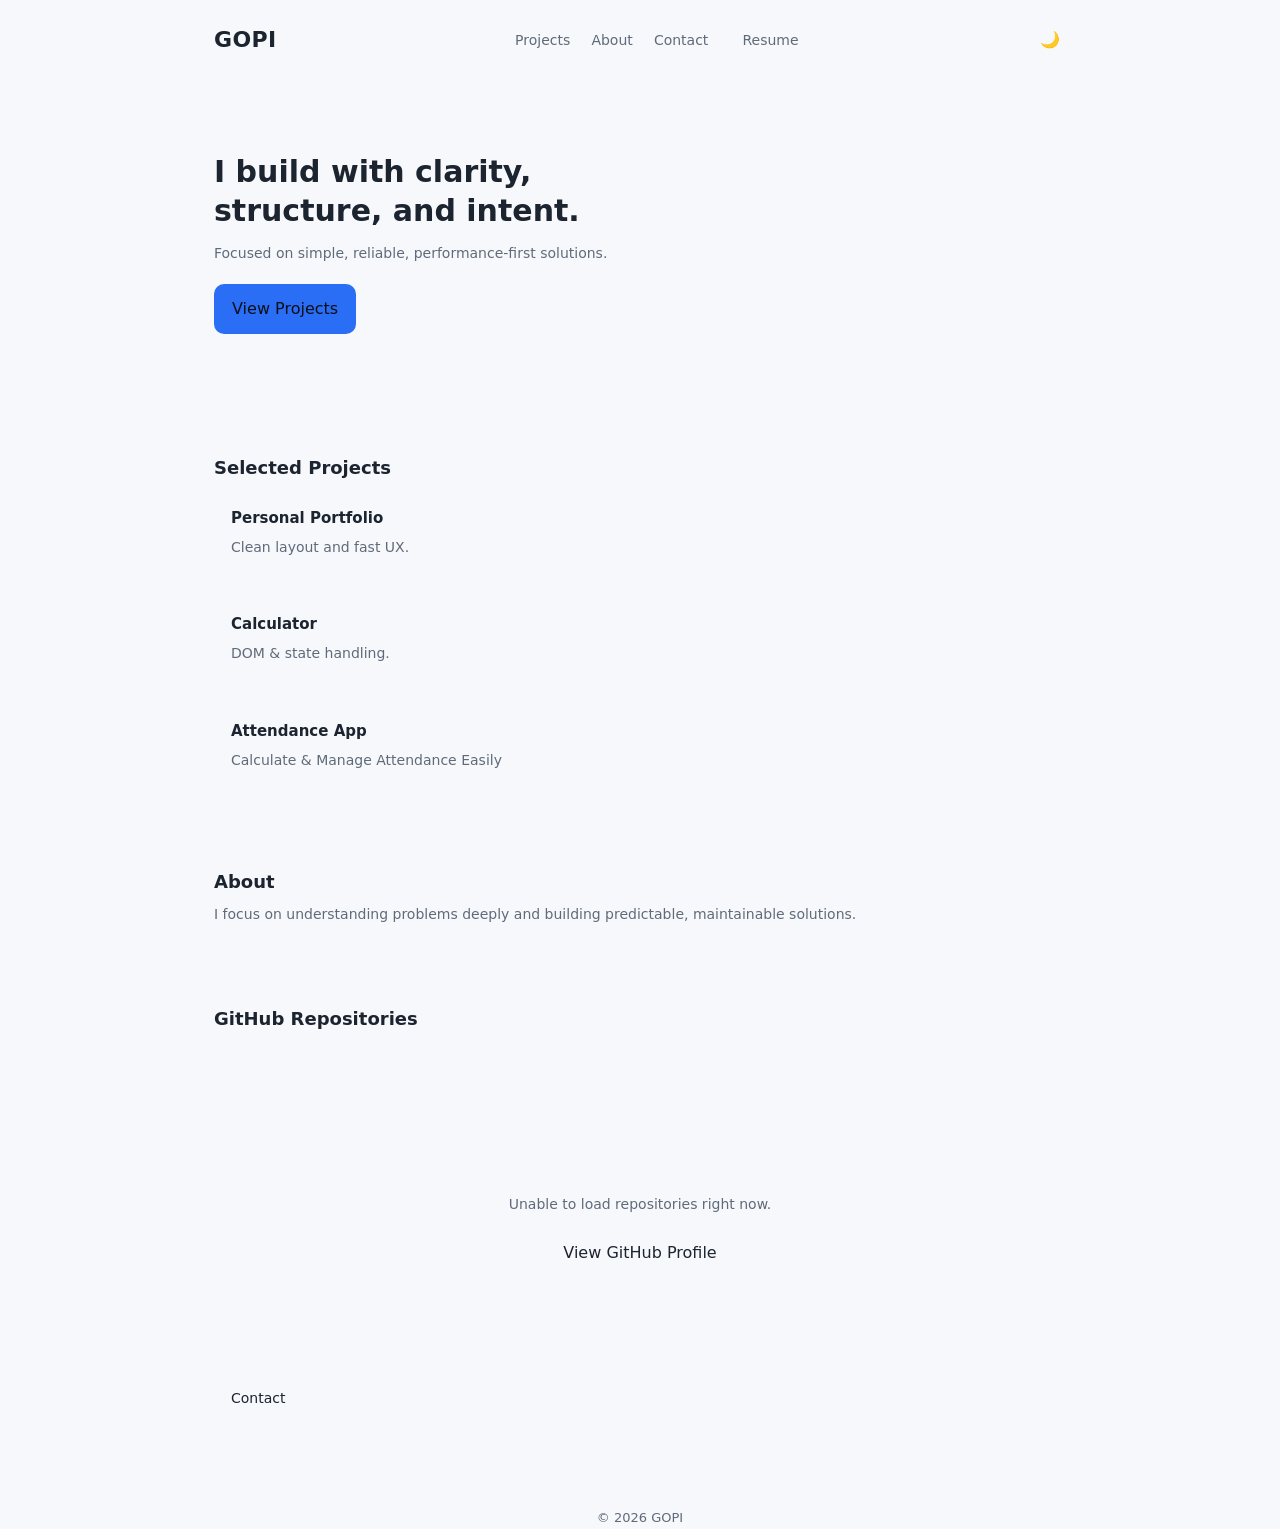
<file: index.html>
<!DOCTYPE html>
<html lang="en">

<head>
  <meta charset="UTF-8" />
  <meta name="viewport" content="width=device-width, initial-scale=1.0" />

  <title>GOPI — Portfolio</title>

  <!-- SEO -->
  <meta name="description" content="Portfolio of GOPI — clean, structured web development and problem-solving." />

  <meta name="keywords" content="cllg Attendance App download,Portfolio,Gopi">
  <meta name="robots" content="index, follow" />

  <!-- CSS (non-blocking) -->
  <link rel="preload" href="style.css" as="style" onload="this.rel='stylesheet'">
  <noscript>
    <link rel="stylesheet" href="style.css">
  </noscript>
</head>

<body class="dark">

  <header class="site-header">
    <div class="container header-row">

      <div class="brand">
        <h1>GOPI</h1>
      </div>

      <!-- Desktop Nav -->
      <nav class="nav desktop-nav">
        <a href="#projects">Projects</a>
        <a href="#about">About</a>
        <a href="#contact">Contact</a>
        <a id="resumeDownload" href="resume.html" class="resume-link">Resume</a>
      </nav>

      <div class="header-actions">
        <!-- Desktop theme toggle -->
        <button id="themeToggle" class="icon-btn desktop-only" aria-label="Toggle theme">☀️</button>

        <!-- Mobile menu toggle -->
        <button id="menuToggle" class="icon-btn mobile-only" aria-label="Open menu" aria-expanded="false">
          ☰
        </button>
      </div>
    </div>
  </header>

  <!-- Mobile Menu -->
  <nav id="mobileMenu" class="mobile-menu" aria-hidden="true">
    <a href="#projects">Projects</a>
    <a href="#about">About</a>
    <a href="#contact">Contact</a>
    <a href="resume.html">Resume</a>
    <!-- Mobile theme toggle -->
    <button id="mobileThemeToggle" class="mobile-theme-toggle" aria-label="Toggle theme">Toggle Theme

    </button>
  </nav>


  <main class="container">

    <section class="hero">
      <h2>I build with clarity,<br>structure, and intent.</h2>
      <p class="hero-sub">Focused on simple, reliable, performance-first solutions.</p>
      <a class="btn" href="#projects">View Projects</a>
    </section>

    <section id="projects" class="section">
      <h3>Selected Projects</h3>

      <div class="project-list">

        <article class="project" tabindex="0" data-title="Personal Portfolio"
          data-desc="Minimalist portfolio with performance-first approach." data-tech="HTML, CSS, JavaScript"
          data-images='["images/portfolio01.png","images/portfolio02.png"]' data-live="https://ursgill.github.io/"
          data-repo="https://github.com/ursGill/ursGill.github.io">
          <h4>Personal Portfolio</h4>
          <p class="short">Clean layout and fast UX.</p>
        </article>

        <article class="project" tabindex="0" data-title="Calculator"
          data-desc="JavaScript calculator focused on logic clarity." data-tech="JavaScript"
          data-images='["images/calc01.png"]' data-live="https://ursgill.github.io/calc/"
          data-repo="https://github.com/ursGill/calc">
          <h4>Calculator</h4>
          <p class="short">DOM & state handling.</p>
        </article>

        <article class="project" tabindex="0" data-title="My App" data-desc="App for managing attendance" data-tech="Flutter"
          data-images='["images/01login.png","images/02dashboard.png","images/03feature.png"]' 
          data-live="" data-repo="https://github.com/ursGill/Attend_Cllg_android_app"
          data-download="https://github.com/ursGill/Attend_Cllg_android_app/releases/download/v1.1.1/attend_cllgv.1.1.1.apk">
          <h4>Attendance App</h4>
          <p class="short">Calculate & Manage Attendance Easily</p>
        </article> 

      </div>
    </section>

    <section id="about" class="section">
      <h3>About</h3>
      <p>I focus on understanding problems deeply and building predictable, maintainable solutions.</p>
    </section>

    <section id="repos" class="section muted">
      <h3>GitHub Repositories</h3>
      <div id="reposList" class="repo-grid"></div>
      <div id="reposFallback" class="repos-fallback" hidden>
        <p>Unable to load repositories right now.</p>
        <a href="https://github.com/ursGill" target="_blank" rel="noopener" class="btn outline">
          View GitHub Profile
        </a>
      </div>

    </section>

    <section id="contact" class="section">
      <!-- <h3>Contact</h3> -->
      <a class="btn secondary" href="mailto:gillgopi7777@gmail.com">
        Contact
      </a>


    </section>

  </main>

  <footer class="site-footer">
    © <span id="yr"></span> GOPI
  </footer>

  <!-- MODAL -->
  <div id="projectModal" class="modal" aria-hidden="true">
    <div class="modal-overlay" data-close></div>
    <div class="modal-panel">
      <button class="modal-close" data-close>  ✕
</button>
      <div class="modal-content">
        <div class="modal-left">
          <img id="modalImage" alt="" />
          <div class="modal-image-controls">
            <button id="prevImage">◀</button>
            <button id="nextImage">▶</button>
          </div>
        </div>
        <div class="modal-right">
          <h3 id="modalTitle"></h3>
          <p id="modalDesc"></p>
          <p><strong>Tech:</strong> <span id="modalTech"></span></p>


          <a id="modalLive" class="btn" target="_blank">Live</a>
          <a id="modalRepo" class="btn outline" target="_blank">Repo</a>
          <a id="modalDownload" class="btn" target="_blank" rel="noopener">
            App
          </a>

        </div>
      </div>
    </div>
  </div>

  <script src="script.js" defer></script>
</body>

</html>
</file>
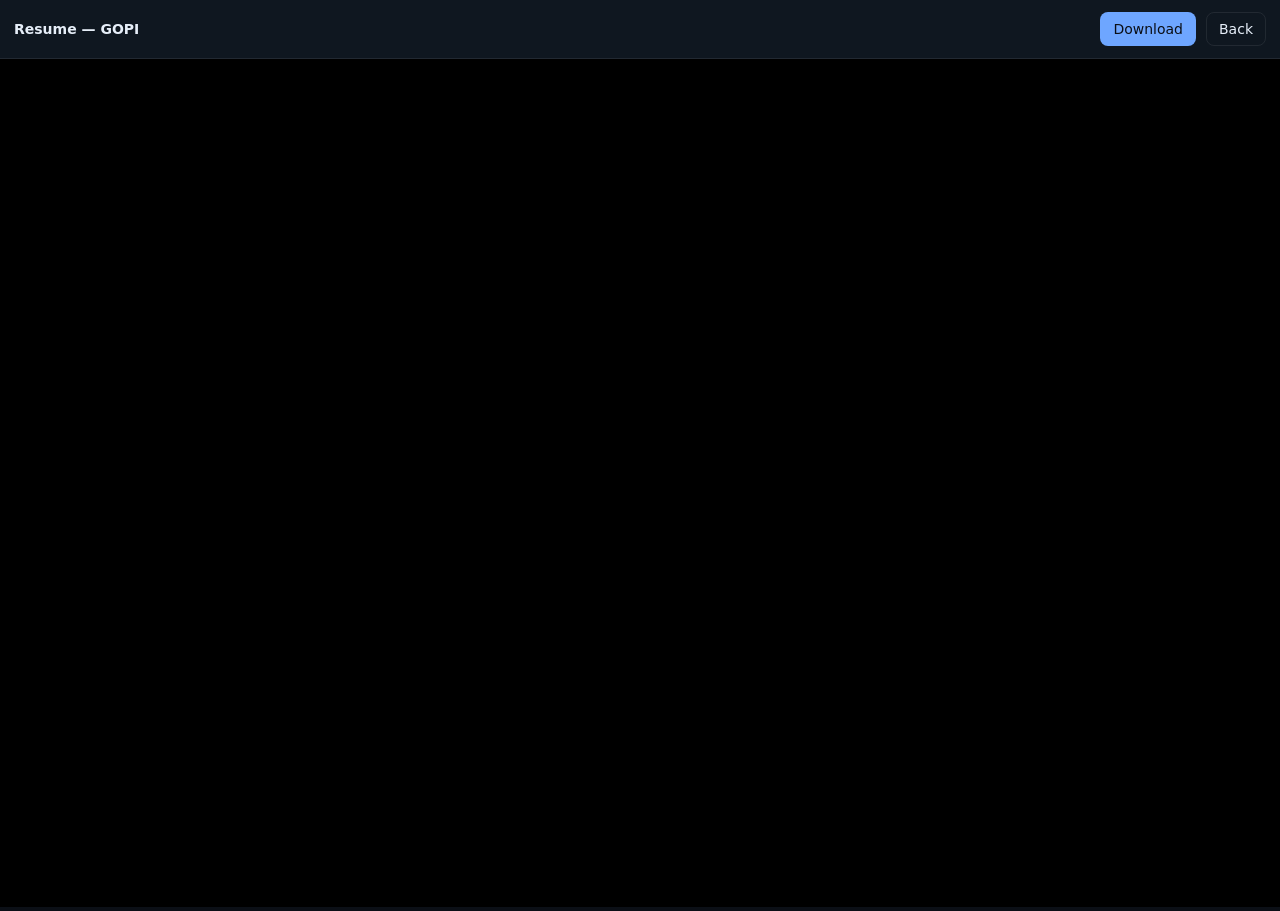
<file: resume.html>
<!DOCTYPE html>
<html lang="en">
<head>
  <meta charset="UTF-8" />
  <meta name="viewport" content="width=device-width, initial-scale=1.0" />
  <title>GOPI- Resume</title>

  <meta name="robots" content="noindex" />

  <style>
    :root {
      --bg: #0b0f16;
      --surface: #0f1720;
      --text: #e6eef8;
      --muted: #9fb0d1;
      --accent: #6ea6ff;
      --border: rgba(255,255,255,0.08);
    }

    * {
      box-sizing: border-box;
      margin: 0;
      padding: 0;
    }

    body {
      background: var(--bg);
      color: var(--text);
      font-family: system-ui, sans-serif;
      height: 100vh;
      overflow: hidden;
    }

    /* Top bar */
    .top-bar {
      position: sticky;
      top: 0;
      z-index: 10;
      background: var(--surface);
      border-bottom: 1px solid var(--border);
      padding: 12px 14px;

      display: flex;
      align-items: center;
      justify-content: space-between;
      gap: 12px;
    }

    .title {
      font-size: 14px;
      font-weight: 600;
    }

    .actions {
      display: flex;
      gap: 10px;
    }

    .btn {
      font-size: 14px;
      padding: 8px 12px;
      border-radius: 8px;
      text-decoration: none;
      border: 1px solid var(--border);
      color: var(--text);
      background: transparent;
    }

    .btn.primary {
      background: var(--accent);
      color: #0b0f16;
      border-color: transparent;
    }

    /* Viewer */
    .viewer {
      height: calc(100vh - 52px);
      background: #000;
    }

    iframe {
      width: 100%;
      height: 100%;
      border: none;
    }

    /* Fallback message */
    .fallback {
      display: none;
      padding: 24px;
      text-align: center;
    }

    .fallback p {
      font-size: 14px;
      color: var(--muted);
      margin-bottom: 16px;
    }
  </style>
</head>

<body>

  <div class="top-bar">
    <div class="title">Resume — GOPI</div>
    <div class="actions">
      <a
        href="assets/resume-gopi.pdf"
        class="btn primary"
        download
      >
        Download
      </a>
      <a href="/" class="btn">Back</a>
    </div>
  </div>

  <div class="viewer" id="viewer">
    <iframe
      src="assets/resume-gopi.pdf"
      title="Resume Preview"
      onerror="handlePreviewError()"
    ></iframe>
  </div>

  <div class="fallback" id="fallback">
    <p>
      Preview is not available on this device.
      You can download the resume directly.
    </p>
    <a
      href="assets/resume-gopi.pdf"
      class="btn primary"
      download
    >
      Download Resume
    </a>
  </div>

  <script>
    function handlePreviewError() {
      document.getElementById('viewer').style.display = 'none';
      document.getElementById('fallback').style.display = 'block';
    }
  </script>

</body>
</html>
</file>
<file: style.css>
/* ==========================
   Theme Variables
========================== */

:root {
  --bg: #0b0f16;
  --surface: #0f1720;
  --text: #e6eef8;
  --muted: #9fb0d1;
  --accent: #6ea6ff;
  --border: rgba(255,255,255,0.08);
}

/* Light theme */
body.light {
  --bg: #f7f8fb;
  --surface: #ffffff;
  --text: #1c2430;
  --muted: #5f6b7a;
  --accent: #2b6ef6;
}

/* ==========================
   Base Reset
========================== */

* {
  box-sizing: border-box;
  margin: 0;
  padding: 0;
}

html {
  font-size: 15px; /* mobile base */
}

@media (min-width: 768px) {
  html {
    font-size: 16px;
  }
}

body {
  background: var(--bg);
  color: var(--text);
  font-family: system-ui, -apple-system, BlinkMacSystemFont, sans-serif;
  line-height: 1.6;
  -webkit-text-size-adjust: 100%;
}

/* ==========================
   Layout
========================== */

.container {
  max-width: 900px;
  margin: 0 auto;
  padding: 24px;
}

/* ==========================
   Header
========================== */

.site-header {
  position: sticky;
  top: 0;
  z-index: 100;
  background: var(--bg);
  border-bottom: 1px solid var(--border);
}

.header-row {
  display: flex;
  align-items: center;
  justify-content: space-between;
  min-height: 56px;
}

.brand h1 {
  font-size: 21px;
  font-weight: 600;
  letter-spacing: 0.4px;
  line-height: 1;
}

@media (min-width: 768px) {
  .brand h1 {
    font-size: 22px;
  }
}

/* Navigation (desktop) */
.desktop-nav a {
  color: var(--muted);
  text-decoration: none;
  margin-left: 16px;
  font-size: 14px;
}

.desktop-nav a:hover {
  color: var(--text);
}

/* Header actions */
.header-actions {
  display: flex;
  align-items: center;
  gap: 10px;
}

.icon-btn {
  background: transparent;
  border: 0;
  color: var(--text);
  font-size: 16px;
  padding: 6px;
  cursor: pointer;
}

/* ==========================
   Hero
========================== */

.hero {
  padding: 48px 0 40px;
  max-width: 700px;
}

.hero h2 {
  font-size: clamp(22px, 5vw, 30px);
  line-height: 1.3;
  margin-bottom: 12px;
}

.hero-sub {
  font-size: 14px;
  color: var(--muted);
  margin-bottom: 20px;
}

/* ==========================
   Buttons
========================== */

.btn {
  display: inline-block;
  background: var(--accent);
  color: #0b0f16;
  padding: 12px 18px;
  border-radius: 10px;
  text-decoration: none;
  font-weight: 500;
}

.btn.outline {
  background: transparent;
  color: var(--text);
  border: 1px solid var(--border);
}

/* ==========================
   Sections
========================== */

.section {
  margin-top: 56px;
}

@media (min-width: 768px) {
  .section {
    margin-top: 80px;
  }
}

.section-header h3,
.section > h3 {
  font-size: 18px;
  margin-bottom: 6px;
}

.section-sub {
  font-size: 14px;
  color: var(--muted);
}

/* ==========================
   Projects
========================== */

.project-list {
  display: grid;
  gap: 20px;
}

.project {
  border: 1px solid var(--border);
  border-color: rgba(255,255,255,0.06);
  padding: 16px;
  border-radius: 12px;
  cursor: pointer;
}

.project h4 {
  font-size: 15px;
  margin-bottom: 6px;
}

.project .short {
  font-size: 14px;
  color: var(--muted);
}

.project:focus {
  outline: 2px solid var(--accent);
}

/* ==========================
   About
========================== */

#about p {
  font-size: 14px;
  color: var(--muted);
  max-width: 680px;
}

/* ==========================
   Repositories
========================== */

.repo-grid {
  display: grid;
  gap: 16px;
  min-height: 120px;
}

.repo-card {
  border: 1px solid var(--border);
  padding: 14px;
  border-radius: 10px;
}

.repo-card p {
  font-size: 14px;
  color: var(--muted);
}

/* ==========================
   Footer
========================== */

.site-footer {
  text-align: center;
  margin-top: 64px;
  font-size: 13px;
  color: var(--muted);
}

/* ==========================
   Modal
========================== */

.modal {
  position: fixed;
  inset: 0;
  display: none;
  align-items: center;
  justify-content: center;
  z-index: 200;
}

.modal[aria-hidden="false"] {
  display: flex;
}

.modal-panel {
  background: var(--surface);
  padding: 20px;
  border-radius: 14px;
  max-width: 900px;
  width: 95%;
}

.modal-left img {
  max-width: 100%;
}

.modal-actions {
  display: flex;
  gap: 10px;
  flex-wrap: wrap;
}

.modal-actions .btn {
  font-size: 14px;
  padding: 10px 16px;
  border-radius: 10px;
  line-height: 1;
  display: inline-flex;
  align-items: center;
  justify-content: center;
  min-height: 40px; /* ensures equal height */
}

/* ==========================
   Modal Close Button
========================== */

.modal-close {
  position: absolute;
  top: 180px;
  right: 16px;
  background: transparent;
  border: 0;
  font-size: 20px;
  color: var(--muted);
  cursor: pointer;
  line-height: 1;
  padding: 6px;
  border-radius: 8px;
}

.modal-close:hover {
  color: var(--text);
  background: rgba(255,255,255,0.06);
}

body.light .modal-close:hover {
  background: rgba(0,0,0,0.06);
}


/* ==========================
   Resume Link
========================== */

.resume-link {
  margin-left: 16px;
  padding: 6px 12px;
  border: 1px solid var(--border);
  border-radius: 8px;
  font-size: 13px;
}

.resume-link:hover {
  color: var(--text);
  border-color: var(--accent);
}

/* ==========================
   Mobile Navigation
========================== */

.mobile-only {
  display: none;
}

.desktop-only {
  display: inline-block;
}

.mobile-menu {
  display: none;
  flex-direction: column;
  gap: 14px;
  padding: 20px;
  background: var(--surface);
  border-bottom: 1px solid var(--border);
}

.mobile-menu a {
  font-size: 15px;
  color: var(--text);
  text-decoration: none;
}

/* Mobile theme toggle */
.mobile-theme-toggle {
  margin-top: 10px;
  padding: 10px 12px;
  border: 1px solid var(--border);
  border-radius: 8px;
  background: transparent;
  color: var(--text);
  font-size: 14px;
  cursor: pointer;
}

/* ==========================
   Mobile Adjustments
========================== */

@media (max-width: 720px) {

  .desktop-nav {
    display: none;
  }

  .mobile-only {
    display: inline-block;
  }

  .desktop-only {
    display: none;
  }

  .mobile-menu[aria-hidden="false"] {
    display: flex;
  }

  .site-header {
    padding: 6px 0;
  }

  .brand h1 {
    font-size: 16px;
  }

  .hero {
    padding: 44px 0 36px;
  }
}

.repos-fallback {
  margin-top: 16px;
  padding: 16px;
  border: 1px dashed var(--border);
  border-radius: 10px;
  text-align: center;
}

.repos-fallback p {
  font-size: 14px;
  color: var(--muted);
  margin-bottom: 12px;
}
.btn.secondary {
  background: transparent;
  color: var(--text);
  border: 1px solid var(--border);
  padding: 10px 16px;     /* slightly bigger */
  font-size: 14px;        /* more presence */
  border-radius: 10px;
  font-weight: 500;
}

.btn.secondary:hover {
  border-color: var(--accent);
  color: var(--text);
}
</file>
